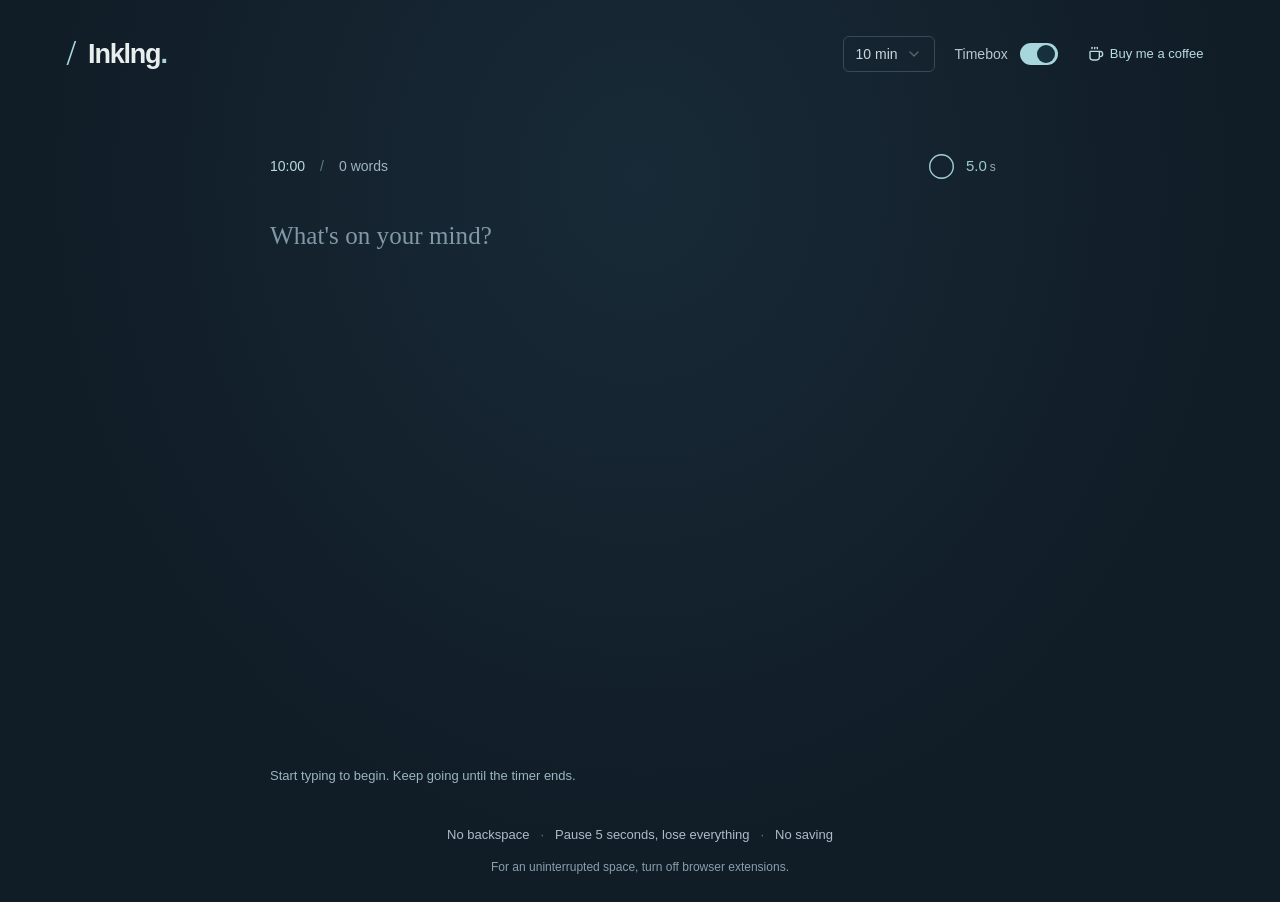
<file: index.html>
<!DOCTYPE html><html lang="en"><head><meta charSet="utf-8"/><meta name="viewport" content="width=device-width, initial-scale=1"/><link rel="stylesheet" href="/_next/static/css/index.BXAL2Nbv.css" data-rsc-css-href="/_next/static/css/index.BXAL2Nbv.css" data-precedence="vite-rsc/importer-resources"/><link rel="modulepreload" fetchPriority="low" href="/_next/static/chunks/index-C8fvh3xu.js"/><script src="/_next/static/chunks/rolldown-runtime-C60lm6uB.js" type="module" async=""></script><script src="/_next/static/chunks/framework-D_rUT4EX.js" type="module" async=""></script><link rel="modulepreload" href="/_next/static/chunks/layout-segment-context-DEmGfDsV.js" crossorigin=""/><link rel="modulepreload" href="/_next/static/chunks/page-D-7s50ki.js" crossorigin=""/><title>Inklng</title><meta name="description" content="A minimal brain dump with optional timeboxes. No backspace, no saving. Keep typing until your time is up."/><link rel="shortcut icon" href="/favicon.svg"/><link rel="icon" href="/favicon.svg"/><meta name="codex-preview" content="development"/><script>Object.assign(((self[Symbol.for("vinext.navigationRuntime")]??={bootstrap:{routeManifest:null},functions:{}}).bootstrap.rsc??={rsc:[]}),{params:{},nav:{"pathname":"/","searchParams":[]}})</script><link rel="modulepreload" href="/_next/static/chunks/index-C8fvh3xu.js" />
</head><body class="antialiased"><main class="app ready"><header class="masthead"><a class="brand" href="/" aria-label="Inklng home"><span class="brand-mark" aria-hidden="true">/</span>Inklng<span class="brand-period">.</span></a><div class="mode-controls"><button type="button" role="combobox" aria-expanded="false" aria-autocomplete="none" dir="ltr" data-state="closed" data-slot="select-trigger" data-size="default" class="flex w-fit items-center justify-between gap-2 rounded-md border border-input bg-transparent px-3 py-2 text-sm whitespace-nowrap shadow-xs transition-[color,box-shadow] outline-none focus-visible:border-ring focus-visible:ring-[3px] focus-visible:ring-ring/50 disabled:cursor-not-allowed disabled:opacity-50 aria-invalid:border-destructive aria-invalid:ring-destructive/20 data-[placeholder]:text-muted-foreground data-[size=default]:h-9 data-[size=sm]:h-8 *:data-[slot=select-value]:line-clamp-1 *:data-[slot=select-value]:flex *:data-[slot=select-value]:items-center *:data-[slot=select-value]:gap-2 dark:bg-input/30 dark:hover:bg-input/50 dark:aria-invalid:ring-destructive/40 [&amp;_svg]:pointer-events-none [&amp;_svg]:shrink-0 [&amp;_svg:not([class*=&#x27;size-&#x27;])]:size-4 [&amp;_svg:not([class*=&#x27;text-&#x27;])]:text-muted-foreground duration-picker" aria-label="Timebox duration"><span data-slot="select-value" style="pointer-events:none"></span><svg xmlns="http://www.w3.org/2000/svg" width="24" height="24" viewBox="0 0 24 24" fill="none" stroke="currentColor" stroke-width="2" stroke-linecap="round" stroke-linejoin="round" class="lucide lucide-chevron-down size-4 opacity-50" aria-hidden="true"><path d="m6 9 6 6 6-6"></path></svg></button><select aria-hidden="true" tabindex="-1" style="position:absolute;border:0;width:1px;height:1px;padding:0;margin:-1px;overflow:hidden;clip:rect(0, 0, 0, 0);white-space:nowrap;word-wrap:normal"></select><label class="mode-label" for="timebox">Timebox</label><button type="button" role="switch" aria-checked="true" data-state="checked" value="on" data-slot="switch" data-size="default" class="peer group/switch inline-flex shrink-0 items-center rounded-full border border-transparent shadow-xs transition-all outline-none focus-visible:border-ring focus-visible:ring-[3px] focus-visible:ring-ring/50 disabled:cursor-not-allowed disabled:opacity-50 data-[size=default]:h-[1.15rem] data-[size=default]:w-8 data-[size=sm]:h-3.5 data-[size=sm]:w-6 data-[state=checked]:bg-primary data-[state=unchecked]:bg-input dark:data-[state=unchecked]:bg-input/80 mode-switch" id="timebox" aria-describedby="mode-description"><span data-state="checked" data-slot="switch-thumb" class="pointer-events-none block rounded-full bg-background ring-0 transition-transform group-data-[size=default]/switch:size-4 group-data-[size=sm]/switch:size-3 data-[state=checked]:translate-x-[calc(100%-2px)] data-[state=unchecked]:translate-x-0 dark:data-[state=checked]:bg-primary-foreground dark:data-[state=unchecked]:bg-foreground"></span></button><input type="checkbox" aria-hidden="true" tabindex="-1" style="position:absolute;pointer-events:none;opacity:0;margin:0;transform:translateX(-100%)" checked="" value="on"/><a href="https://buymeacoffee.com/thuwarakesh" target="_blank" rel="noopener noreferrer" aria-label="Buy me a coffee (opens in a new tab)" title="Buy me a coffee" data-slot="button" data-variant="ghost" data-size="sm" class="inline-flex shrink-0 items-center justify-center text-sm font-medium whitespace-nowrap transition-all outline-none focus-visible:border-ring focus-visible:ring-[3px] focus-visible:ring-ring/50 disabled:pointer-events-none disabled:opacity-50 aria-invalid:border-destructive aria-invalid:ring-destructive/20 dark:aria-invalid:ring-destructive/40 [&amp;_svg]:pointer-events-none [&amp;_svg]:shrink-0 [&amp;_svg:not([class*=&#x27;size-&#x27;])]:size-4 hover:bg-accent hover:text-accent-foreground dark:hover:bg-accent/50 h-8 gap-1.5 rounded-md px-3 has-[&gt;svg]:px-2.5 coffee-link"><svg xmlns="http://www.w3.org/2000/svg" width="24" height="24" viewBox="0 0 24 24" fill="none" stroke="currentColor" stroke-width="2" stroke-linecap="round" stroke-linejoin="round" class="lucide lucide-coffee" aria-hidden="true"><path d="M10 2v2"></path><path d="M14 2v2"></path><path d="M16 8a1 1 0 0 1 1 1v8a4 4 0 0 1-4 4H7a4 4 0 0 1-4-4V9a1 1 0 0 1 1-1h14a4 4 0 1 1 0 8h-1"></path><path d="M6 2v2"></path></svg><span class="coffee-label">Buy me a coffee</span></a><span id="mode-description" class="sr-only">Pick a duration before typing. The timer starts with your first character. Keep typing to protect your words until the timebox ends.</span></div></header><section class="writing-space" aria-label="Brain dump"><div class="session-line"><div class="session-stats"><span class="session-clock" aria-label="Timebox remaining">10:00</span><span class="stats-divider">/</span><span>0<!-- --> <!-- -->words</span></div><div class="timer " data-urgent="false" aria-label="Five-second pause limit"><svg viewBox="0 0 32 32" aria-hidden="true"><circle class="timer-track" cx="16" cy="16" r="13"></circle><circle class="timer-arc" cx="16" cy="16" r="13" pathLength="1"></circle></svg><span class="timer-number" aria-hidden="true"><span>5.0</span><span class="seconds">s</span></span></div></div><div class="editor-wrap"><textarea class="editor" aria-label="Your thoughts" aria-describedby="rules" placeholder="What&#x27;s on your mind?" spellCheck="false" autoCorrect="off" autoCapitalize="off" autoComplete="off" data-gramm="false" data-gramm_editor="false" data-enable-grammarly="false" data-lt-active="false" data-ms-editor="false" enterKeyHint="enter"></textarea></div><div class="session-bottom"><div class="status" role="status" aria-live="polite">Start typing to begin. Keep going until the timer ends.</div></div></section><footer><div class="rules" id="rules"><span>No backspace</span><span class="separator" aria-hidden="true">·</span><span>Pause 5 seconds, lose everything</span><span class="separator" aria-hidden="true">·</span><span>No saving</span></div><p class="extension-note">For an uninterrupted space, turn off browser extensions.</p></footer></main><script type="module" src="/_next/static/chunks/index-C8fvh3xu.js" id="_R_" async=""></script><script>((self[Symbol.for("vinext.navigationRuntime")]??={bootstrap:{routeManifest:null},functions:{}}).bootstrap.rsc??={rsc:[]}).rsc.push("2:I[\"8c0f216c4604\",[],\"Children\",1]\n")</script><script>((self[Symbol.for("vinext.navigationRuntime")]??={bootstrap:{routeManifest:null},functions:{}}).bootstrap.rsc??={rsc:[]}).rsc.push("3:I[\"593f344dc510\",[],\"GlobalErrorBoundary\",1]\n")</script><script>((self[Symbol.for("vinext.navigationRuntime")]??={bootstrap:{routeManifest:null},functions:{}}).bootstrap.rsc??={rsc:[]}).rsc.push("4:I[\"0b874ad30386\",[],\"default\",1]\n")</script><script>((self[Symbol.for("vinext.navigationRuntime")]??={bootstrap:{routeManifest:null},functions:{}}).bootstrap.rsc??={rsc:[]}).rsc.push("5:I[\"593f344dc510\",[],\"ErrorBoundary\",1]\n")</script><script>((self[Symbol.for("vinext.navigationRuntime")]??={bootstrap:{routeManifest:null},functions:{}}).bootstrap.rsc??={rsc:[]}).rsc.push("6:I[\"15c18cfaeeff\",[],\"LayoutSegmentProvider\",1]\n")</script><script>((self[Symbol.for("vinext.navigationRuntime")]??={bootstrap:{routeManifest:null},functions:{}}).bootstrap.rsc??={rsc:[]}).rsc.push("7:I[\"8c0f216c4604\",[],\"Slot\",1]\n")</script><script>((self[Symbol.for("vinext.navigationRuntime")]??={bootstrap:{routeManifest:null},functions:{}}).bootstrap.rsc??={rsc:[]}).rsc.push("8:I[\"593f344dc510\",[],\"NotFoundBoundary\",1]\n")</script><script>((self[Symbol.for("vinext.navigationRuntime")]??={bootstrap:{routeManifest:null},functions:{}}).bootstrap.rsc??={rsc:[]}).rsc.push("9:I[\"9276801271d6\",[],\"AppRouterScrollTarget\",1]\n")</script><script>((self[Symbol.for("vinext.navigationRuntime")]??={bootstrap:{routeManifest:null},functions:{}}).bootstrap.rsc??={rsc:[]}).rsc.push("a:I[\"593f344dc510\",[],\"RedirectBoundary\",1]\n")</script><script>((self[Symbol.for("vinext.navigationRuntime")]??={bootstrap:{routeManifest:null},functions:{}}).bootstrap.rsc??={rsc:[]}).rsc.push(":HL[\"/_next/static/css/index.BXAL2Nbv.css\",\"style\"     ]\n")</script><script>((self[Symbol.for("vinext.navigationRuntime")]??={bootstrap:{routeManifest:null},functions:{}}).bootstrap.rsc??={rsc:[]}).rsc.push("0:{\"page:/\":\"$L1\",\"layout:/\":[[[\"$\",\"link\",\"css:/_next/static/css/index.BXAL2Nbv.css\",{\"rel\":\"stylesheet\",\"precedence\":\"vite-rsc/importer-resources\",\"href\":\"/_next/static/css/index.BXAL2Nbv.css\",\"data-rsc-css-href\":\"/_next/static/css/index.BXAL2Nbv.css\"}],\"$undefined\"],[\"$\",\"html\",null,{\"lang\":\"en\",\"children\":[\"$\",\"body\",null,{\"className\":\"antialiased\",\"children\":[\"$\",\"$L2\",null,{}]}]}]],\"route:/\":[[[\"$\",\"meta\",null,{\"charSet\":\"utf-8\"}],[[\"$\",\"title\",\"0\",{\"children\":\"Inklng\"}],[\"$\",\"meta\",\"1\",{\"name\":\"description\",\"content\":\"A minimal brain dump with optional timeboxes. No backspace, no saving. Keep typing until your time is up.\"}],[\"$\",\"link\",\"2\",{\"data-vinext-streamed-icon\":\"$undefined\",\"rel\":\"shortcut icon\",\"href\":\"/favicon.svg\",\"type\":\"$undefined\",\"sizes\":\"$undefined\",\"color\":\"$undefined\",\"media\":\"$undefined\",\"fetchPriority\":\"$undefined\"}],[\"$\",\"link\",\"3\",{\"data-vinext-streamed-icon\":\"$undefined\",\"rel\":\"icon\",\"href\":\"/favicon.svg\",\"type\":\"$undefined\",\"sizes\":\"$undefined\",\"color\":\"$undefined\",\"media\":\"$undefined\",\"fetchPriority\":\"$undefined\"}],[\"$\",\"meta\",\"4\",{\"name\":\"codex-preview\",\"content\":\"development\"}]],[[\"$\",\"meta\",\"0\",{\"name\":\"viewport\",\"content\":\"width=device-width, initial-scale=1\"}]]],[\"$\",\"$L3\",null,{\"fallback\":\"$4\",\"children\":[\"$\",\"$L5\",null,{\"fallback\":\"$4\",\"children\":[\"$\",\"$L6\",null,{\"providerId\":\"layout:/\",\"segmentMap\":{\"children\":[]},\"children\":[\"$\",\"$L7\",null,{\"id\":\"layout:/\",\"parallelSlots\":\"$undefined\",\"children\":[\"$\",\"$L8\",null,{\"resetKey\":\"\",\"fallback\":[[\"$\",\"title\",null,{\"children\":\"404: This page could not be found.\"}],[\"$\",\"div\",null,{\"style\":{\"fontFamily\":\"system-ui,\\\"Segoe UI\\\",Roboto,Helvetica,Arial,sans-serif,\\\"Apple Color Emoji\\\",\\\"Segoe UI Emoji\\\"\",\"height\":\"100vh\",\"textAlign\":\"center\",\"display\":\"flex\",\"flexDirection\":\"column\",\"alignItems\":\"center\",\"justifyContent\":\"center\"},\"children\":[\"$\",\"div\",null,{\"children\":[[\"$\",\"style\",null,{\"dangerouslySetInnerHTML\":{\"__html\":\"body{color:#000;background:#fff;margin:0}.next-error-h1{border-right:1px solid rgba(0,0,0,.3)}@media (prefers-color-scheme:dark){body{color:#fff;background:#000}.next-error-h1{border-right:1px solid rgba(255,255,255,.3)}}\"}}],[\"$\",\"h1\",null,{\"className\":\"next-error-h1\",\"style\":{\"display\":\"inline-block\",\"margin\":\"0 20px 0 0\",\"padding\":\"0 23px 0 0\",\"fontSize\":24,\"fontWeight\":500,\"verticalAlign\":\"top\",\"lineHeight\":\"49px\"},\"children\":404}],[\"$\",\"div\",null,{\"style\":{\"display\":\"inline-block\"},\"children\":[\"$\",\"h2\",null,{\"style\":{\"fontSize\":14,\"fontWeight\":400,\"lineHeight\":\"49px\",\"margin\":0},\"children\":\"This page could not be found.\"}]}]]}]}]],\"children\":[\"$\",\"$L9\",null,{\"children\":[\"$\",\"$La\",null,{\"children\":[[\"$\",\"$L6\",null,{\"providerId\":\"page:/\",\"segmentMap\":{\"children\":[\"__PAGE__\"]},\"children\":[\"$\",\"$L7\",null,{\"id\":\"page:/\"}]}],null]}]}]}]}]}]}]}],null,null],\"__route\":\"route:/\",\"__interceptionContext\":null,\"__layoutIds\":[\"layout:/\"],\"__rootLayout\":\"/\",\"__bfcacheSegmentIdentities\":{\"layout:/\":\"[\\\"layout\\\",\\\"layout:/\\\",\\\"root-boundary:/\\\",\\\"\\\"]\",\"page:/\":\"[\\\"page\\\",\\\"page:/\\\",\\\"root-boundary:/\\\",\\\"\\\"]\"},\"__srcPage\":[\"page\"],\"__layoutFlags\":{\"layout:/\":\"s\"},\"__artifactCompatibility\":{\"schemaVersion\":1,\"graphVersion\":\"app-route-graph:1177fd80f83fa7b0\",\"deploymentVersion\":\"53f3e28e-61bc-40f8-8420-6f5c2c8df397\",\"appElementsSchemaVersion\":1,\"rscPayloadSchemaVersion\":1,\"rootBoundaryId\":\"/\",\"renderEpoch\":null}}\n")</script><script>((self[Symbol.for("vinext.navigationRuntime")]??={bootstrap:{routeManifest:null},functions:{}}).bootstrap.rsc??={rsc:[]}).rsc.push("b:I[\"6efdf509a785\",[],\"default\",1]\n")</script><script>((self[Symbol.for("vinext.navigationRuntime")]??={bootstrap:{routeManifest:null},functions:{}}).bootstrap.rsc??={rsc:[]}).rsc.push("1:[\"$\",\"$Lb\",null,{\"params\":\"$@c\",\"searchParams\":\"$@d\"}]\n")</script><script>((self[Symbol.for("vinext.navigationRuntime")]??={bootstrap:{routeManifest:null},functions:{}}).bootstrap.rsc??={rsc:[]}).rsc.push("c:{}\n")</script><script>((self[Symbol.for("vinext.navigationRuntime")]??={bootstrap:{routeManifest:null},functions:{}}).bootstrap.rsc??={rsc:[]}).rsc.push("d:{}\n")</script><script>Object.assign(((self[Symbol.for("vinext.navigationRuntime")]??={bootstrap:{routeManifest:null},functions:{}}).bootstrap.rsc??={rsc:[]}),{"initialCacheKind":"dynamic"});((self[Symbol.for("vinext.navigationRuntime")]??={bootstrap:{routeManifest:null},functions:{}}).bootstrap.rsc??={rsc:[]}).done=true</script></body></html>
</file>
